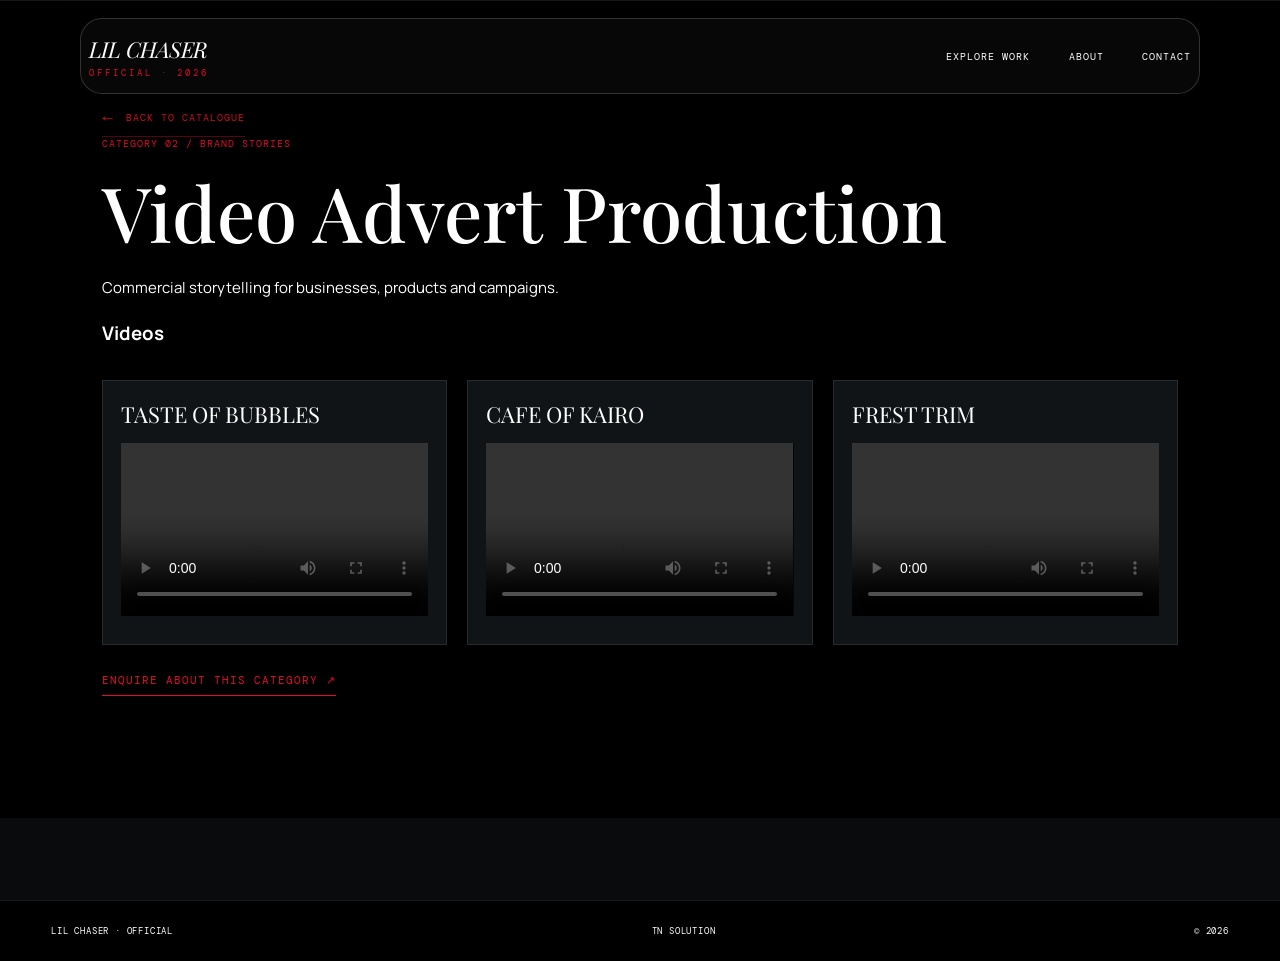
<file: catalog-commercial.html>
<!doctype html>
<html lang="en">
  <head>
    <meta charset="utf-8" />
    <meta name="viewport" content="width=device-width, initial-scale=1" />
    <meta name="theme-color" content="#08090a" />
    <title>Video Advert Production — LIL CHASER</title>
    <link rel="stylesheet" href="style.css" />
    <style>
      .catalog-page {
        min-height: 100svh;
        background: #0a0b0c;
      }
      .catalog-page .section {
        min-height: calc(100svh - 82px);
      }
      .video-frame {
        width: min(100%, 1000px);
        aspect-ratio: 16/9;
        background: #111416;
        border: 1px solid #e7cb8b55;
        margin: 30px 0;
      }
      .video-frame video {
        width: 100%;
        height: 100%;
        object-fit: contain;
        background: #050606;
      }
      .video-note {
        font:
          10px "DM Mono",
          monospace;
        color: #aaa9a3;
      }
      .video-list {
        display: grid;
        grid-template-columns: repeat(auto-fit, minmax(min(100%, 320px), 1fr));
        gap: 20px;
        margin-top: 34px;
      }
      .video-item {
        background: #111416;
        border: 1px solid #ffffff19;
        padding: 18px;
      }
      .video-item h3 {
        font:
          22px "Playfair Display",
          serif;
        margin: 0 0 14px;
      }
      .video-item video {
        display: block;
        width: 100%;
        aspect-ratio: 16/9;
        background: #050606;
      }
      .video-hint {
        color: #aaa9a3;
        font-size: 12px;
        line-height: 1.7;
        margin: 10px 0 0;
      }
    </style>
  </head>
  <body>
    <main class="catalog-page">
      <header class="top">
        <a href="index.html#home" class="brand"
          >LIL CHASER<small>OFFICIAL · 2026</small></a
        >
        <nav class="topnav" id="nav">
          <a href="index.html#catalogue">Explore Work</a
          ><a href="index.html#about">About</a
          ><a href="index.html#contact">Contact</a>
        </nav>
        <button
          class="menu"
          id="menu"
          aria-label="Open menu"
          aria-expanded="false"
        >
          ☰
        </button>
      </header>
      <section class="section">
        <a class="explore" href="index.html#catalogue"
          ><span>←</span> Back to catalogue</a
        >
        <div class="eyebrow">CATEGORY 02 / BRAND STORIES</div>
        <h2>Video Advert Production</h2>
        <p>Commercial storytelling for businesses, products and campaigns.</p>
        <h3>Videos</h3>
        
        <div class="video-list">
          <article class="video-item">
            <h3>TASTE OF BUBBLES</h3>
            <video controls playsinline preload="metadata">
              <source src="videos/commercial/video-1.mp4" type="video/mp4" />
              Your browser does not support video playback.
            </video>
            <p class="video-hint">
              
            </p>
          </article>
          <article class="video-item">
            <h3>CAFE OF KAIRO</h3>
            <video controls playsinline preload="metadata">
              <source src="videos/commercial/video-2.mp4" type="video/mp4" />
              Your browser does not support video playback.
            </video>
            <p class="video-hint">
              
            </p>
          </article>
          <article class="video-item">
            <h3>FREST TRIM</h3>
            <video controls playsinline preload="metadata">
              <source src="videos/commercial/video-3.mp4" type="video/mp4" />
              Your browser does not support video playback.
            </video>
            <p class="video-hint">
            
            </p>
          </article>
        </div>
        <a
          href="mailto:hello@lilchaser.com?subject=Video%20Advert%20Production%20Enquiry"
          class="contact"
          >Enquire about this category ↗</a
        >
      </section>
    </main>
    <footer class="footer">
      <span>LIL CHASER · OFFICIAL</span><span>TN SOLUTION</span
      ><span>© 2026</span>
    </footer>
    <script src="script.js"></script>
  </body>
</html>
</file>
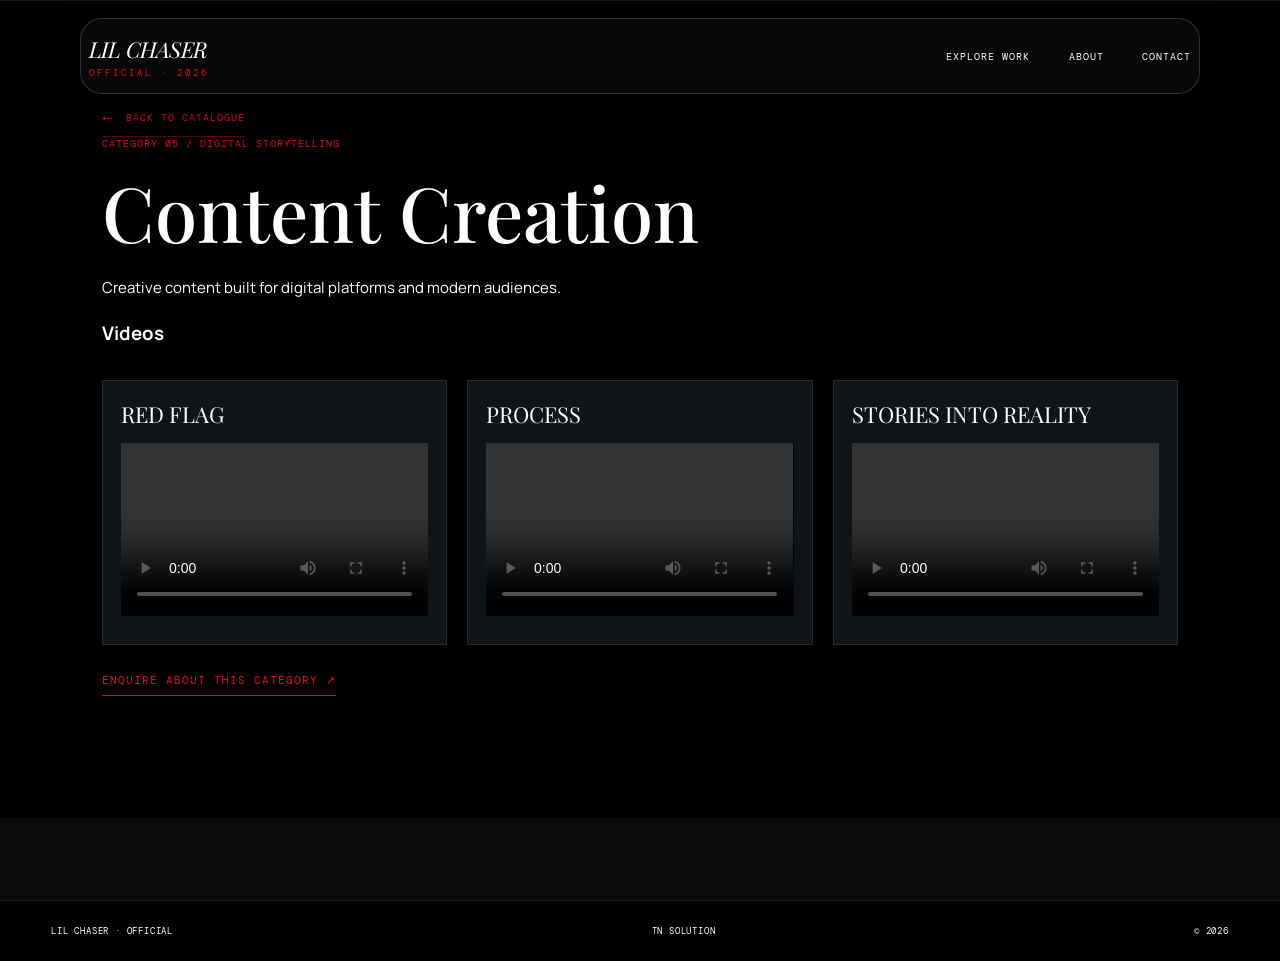
<file: catalog-content.html>
<!doctype html>
<html lang="en">
  <head>
    <meta charset="utf-8" />
    <meta name="viewport" content="width=device-width, initial-scale=1" />
    <meta name="theme-color" content="#08090a" />
    <title>Content Creation — LIL CHASER</title>
    <link rel="stylesheet" href="style.css" />
    <style>
      .catalog-page {
        min-height: 100svh;
        background: #0a0b0c;
      }
      .catalog-page .section {
        min-height: calc(100svh - 82px);
      }
      .video-frame {
        width: min(100%, 1000px);
        aspect-ratio: 16/9;
        background: #111416;
        border: 1px solid #e7cb8b55;
        margin: 30px 0;
      }
      .video-frame video {
        width: 100%;
        height: 100%;
        object-fit: contain;
        background: #050606;
      }
      .video-note {
        font:
          10px "DM Mono",
          monospace;
        color: #aaa9a3;
      }
      .video-list {
        display: grid;
        grid-template-columns: repeat(auto-fit, minmax(min(100%, 320px), 1fr));
        gap: 20px;
        margin-top: 34px;
      }
      .video-item {
        background: #111416;
        border: 1px solid #ffffff19;
        padding: 18px;
      }
      .video-item h3 {
        font:
          22px "Playfair Display",
          serif;
        margin: 0 0 14px;
      }
      .video-item video {
        display: block;
        width: 100%;
        aspect-ratio: 16/9;
        background: #050606;
      }
      .video-hint {
        color: #aaa9a3;
        font-size: 12px;
        line-height: 1.7;
        margin: 10px 0 0;
      }
    </style>
  </head>
  <body>
    <main class="catalog-page">
      <header class="top">
        <a href="index.html#home" class="brand"
          >LIL CHASER<small>OFFICIAL · 2026</small></a
        >
        <nav class="topnav" id="nav">
          <a href="index.html#catalogue">Explore Work</a
          ><a href="index.html#about">About</a
          ><a href="index.html#contact">Contact</a>
        </nav>
        <button
          class="menu"
          id="menu"
          aria-label="Open menu"
          aria-expanded="false"
        >
          ☰
        </button>
      </header>
      <section class="section">
        <a class="explore" href="index.html#catalogue"
          ><span>←</span> Back to catalogue</a
        >
        <div class="eyebrow">CATEGORY 05 / DIGITAL STORYTELLING</div>
        <h2>Content Creation</h2>
        <p>
          Creative content built for digital platforms and modern audiences.
        </p>
        <h3>Videos</h3>
        
        <div class="video-list">
          <article class="video-item">
            <h3>RED FLAG</h3>
            <video controls playsinline preload="metadata">
              <source src="videos/content/video-1.mp4" type="video/mp4" />
              Your browser does not support video playback.
            </video>
            <p class="video-hint">
             
            </p>
          </article>
          <article class="video-item">
            <h3>PROCESS</h3>
            <video controls playsinline preload="metadata">
              <source src="videos/content/video-2.mp4" type="video/mp4" />
              Your browser does not support video playback.
            </video>
            <p class="video-hint">
              
            </p>
          </article>
          <article class="video-item">
            <h3>STORIES INTO REALITY</h3>
            <video controls playsinline preload="metadata">
              <source src="videos/content/video-3.mp4" type="video/mp4" />
              Your browser does not support video playback.
            </video>
            <p class="video-hint">
             
            </p>
          </article>
        </div>
        <a
          href="mailto:hello@lilchaser.com?subject=Content%20Creation%20Enquiry"
          class="contact"
          >Enquire about this category ↗</a
        >
      </section>
    </main>
    <footer class="footer">
      <span>LIL CHASER · OFFICIAL</span><span>TN SOLUTION</span
      ><span>© 2026</span>
    </footer>
    <script src="script.js"></script>
  </body>
</html>
</file>
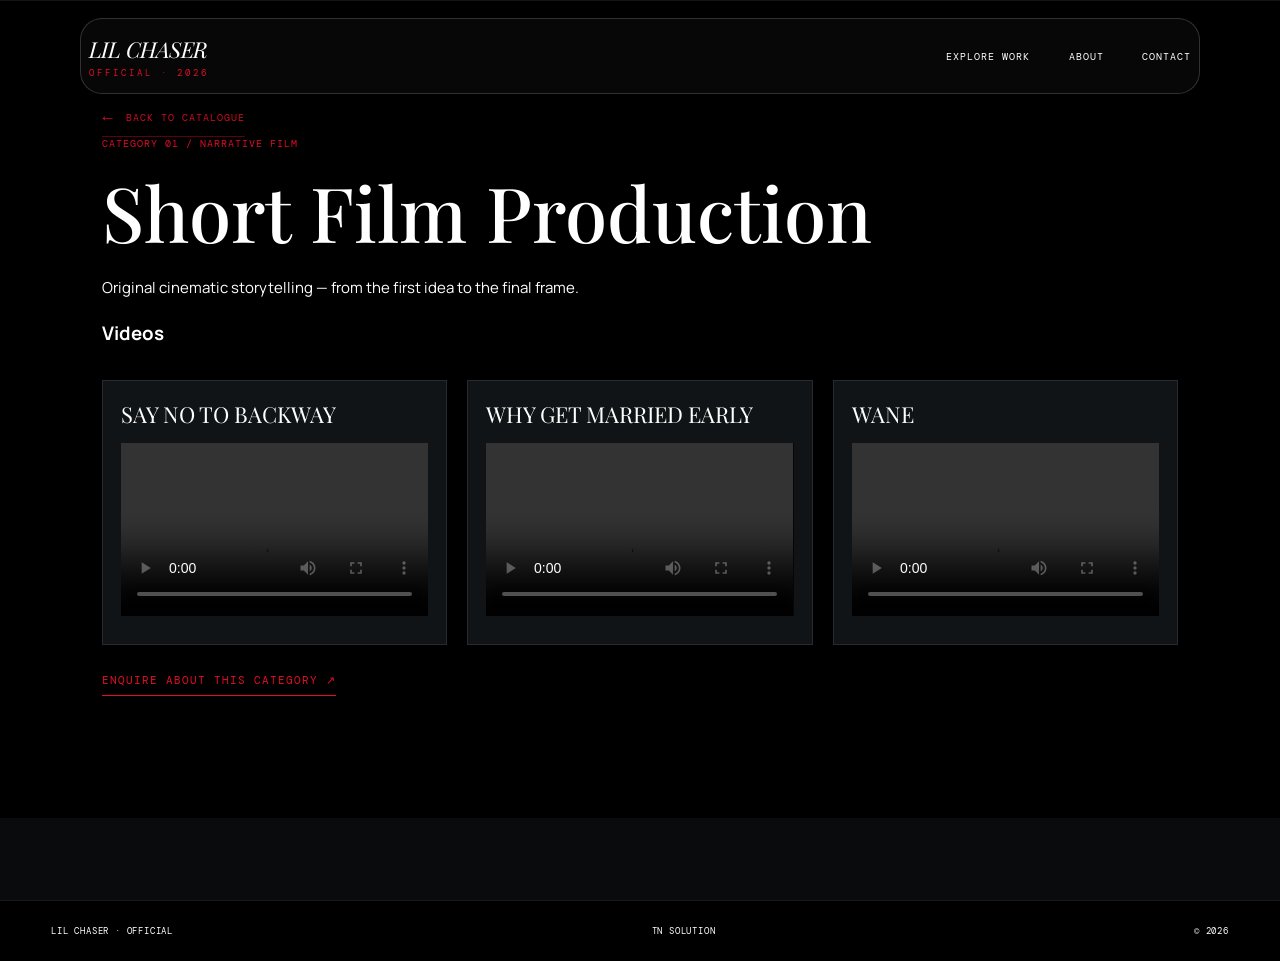
<file: catalog-film.html>
<!doctype html>
<html lang="en">
  <head>
    <meta charset="utf-8" />
    <meta name="viewport" content="width=device-width, initial-scale=1" />
    <meta name="theme-color" content="#08090a" />
    <title>Short Film Production — LIL CHASER</title>
    <link rel="stylesheet" href="style.css" />
    <style>
      .catalog-page {
        min-height: 100svh;
        background: #0a0b0c;
      }
      .catalog-page .section {
        min-height: calc(100svh - 82px);
      }
      .video-frame {
        width: min(100%, 1000px);
        aspect-ratio: 16/9;
        background: #111416;
        border: 1px solid #e7cb8b55;
        margin: 30px 0;
      }
      .video-frame video {
        width: 100%;
        height: 100%;
        object-fit: contain;
        background: #050606;
      }
      .video-note {
        font:
          10px "DM Mono",
          monospace;
        color: #aaa9a3;
      }
      .video-list {
        display: grid;
        grid-template-columns: repeat(auto-fit, minmax(min(100%, 320px), 1fr));
        gap: 20px;
        margin-top: 34px;
      }
      .video-item {
        background: #111416;
        border: 1px solid #ffffff19;
        padding: 18px;
      }
      .video-item h3 {
        font:
          22px "Playfair Display",
          serif;
        margin: 0 0 14px;
      }
      .video-item video {
        display: block;
        width: 100%;
        aspect-ratio: 16/9;
        background: #050606;
      }
      .video-hint {
        color: #aaa9a3;
        font-size: 12px;
        line-height: 1.7;
        margin: 10px 0 0;
      }
    </style>
  </head>
  <body>
    <main class="catalog-page">
      <header class="top">
        <a href="index.html#home" class="brand"
          >LIL CHASER<small>OFFICIAL · 2026</small></a
        >
        <nav class="topnav" id="nav">
          <a href="index.html#catalogue">Explore Work</a
          ><a href="index.html#about">About</a
          ><a href="index.html#contact">Contact</a>
        </nav>
        <button
          class="menu"
          id="menu"
          aria-label="Open menu"
          aria-expanded="false"
        >
          ☰
        </button>
      </header>
      <section class="section">
        <a class="explore" href="index.html#catalogue"
          ><span>←</span> Back to catalogue</a
        >
        <div class="eyebrow">CATEGORY 01 / NARRATIVE FILM</div>
        <h2>Short Film Production</h2>
        <p>
          Original cinematic storytelling — from the first idea to the final
          frame.
        </p>
        <h3>Videos</h3>
        
        <div class="video-list">
          <article class="video-item">
            <h3>SAY NO TO BACKWAY</h3>
            <video controls playsinline preload="metadata">
              <source src="videos/film/video-1.mp4" type="video/mp4" />
              Your browser does not support video playback.
            </video>
            <p class="video-hint"></code></p>
          </article>
          <article class="video-item">
            <h3>WHY GET MARRIED EARLY</h3>
            <video controls playsinline preload="metadata">
              <source src="videos/film/video-2.mp4" type="video/mp4" />
              Your browser does not support video playback.
            </video>
            <p class="video-hint"><code></code></p>
          </article>
          <article class="video-item">
            <h3>WANE</h3>
            <video controls playsinline preload="metadata">
              <source src="videos/film/video-3.mp4" type="video/mp4" />
              Your browser does not support video playback.
            </video>
            <p class="video-hint"> <code></code></p>
          </article>
        </div>
        <a
          href="mailto:hello@lilchaser.com?subject=Short%20Film%20Production%20Enquiry"
          class="contact"
          >Enquire about this category ↗</a
        >
      </section>
    </main>
    <footer class="footer">
      <span>LIL CHASER · OFFICIAL</span><span>TN SOLUTION</span
      ><span>© 2026</span>
    </footer>
    <script src="script.js"></script>
  </body>
</html>
</file>
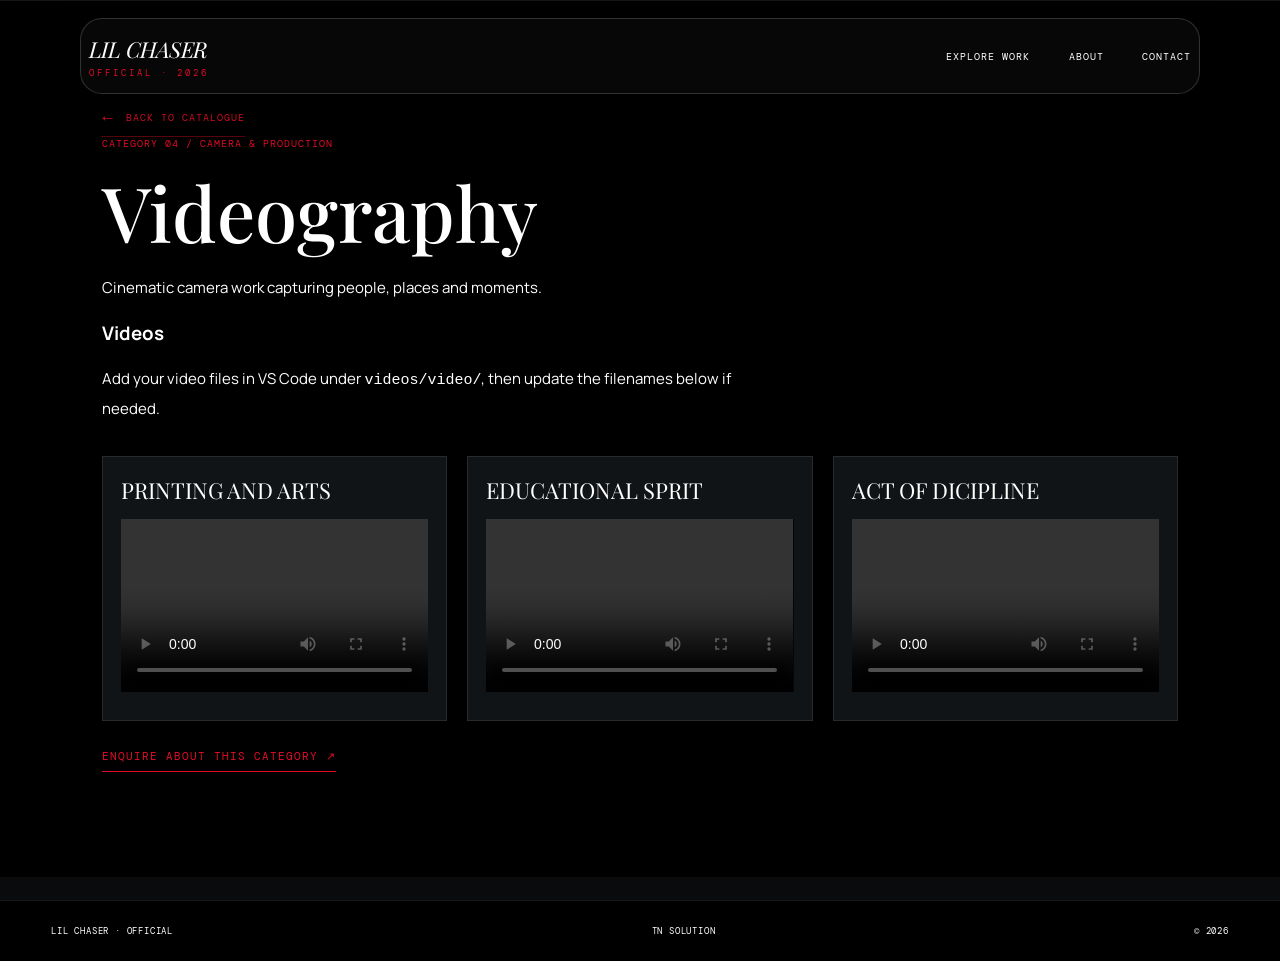
<file: catalog-video.html>
<!doctype html>
<html lang="en">
  <head>
    <meta charset="utf-8" />
    <meta name="viewport" content="width=device-width, initial-scale=1" />
    <meta name="theme-color" content="#08090a" />
    <title>Videography — LIL CHASER</title>
    <link rel="stylesheet" href="style.css" />
    <style>
      .catalog-page {
        min-height: 100svh;
        background: #0a0b0c;
      }
      .catalog-page .section {
        min-height: calc(100svh - 82px);
      }
      .video-frame {
        width: min(100%, 1000px);
        aspect-ratio: 16/9;
        background: #111416;
        border: 1px solid #e7cb8b55;
        margin: 30px 0;
      }
      .video-frame video {
        width: 100%;
        height: 100%;
        object-fit: contain;
        background: #050606;
      }
      .video-note {
        font:
          10px "DM Mono",
          monospace;
        color: #aaa9a3;
      }
      .video-list {
        display: grid;
        grid-template-columns: repeat(auto-fit, minmax(min(100%, 320px), 1fr));
        gap: 20px;
        margin-top: 34px;
      }
      .video-item {
        background: #111416;
        border: 1px solid #ffffff19;
        padding: 18px;
      }
      .video-item h3 {
        font:
          22px "Playfair Display",
          serif;
        margin: 0 0 14px;
      }
      .video-item video {
        display: block;
        width: 100%;
        aspect-ratio: 16/9;
        background: #050606;
      }
      .video-hint {
        color: #aaa9a3;
        font-size: 12px;
        line-height: 1.7;
        margin: 10px 0 0;
      }
    </style>
  </head>
  <body>
    <main class="catalog-page">
      <header class="top">
        <a href="index.html#home" class="brand"
          >LIL CHASER<small>OFFICIAL · 2026</small></a
        >
        <nav class="topnav" id="nav">
          <a href="index.html#catalogue">Explore Work</a
          ><a href="index.html#about">About</a
          ><a href="index.html#contact">Contact</a>
        </nav>
        <button
          class="menu"
          id="menu"
          aria-label="Open menu"
          aria-expanded="false"
        >
          ☰
        </button>
      </header>
      <section class="section">
        <a class="explore" href="index.html#catalogue"
          ><span>←</span> Back to catalogue</a
        >
        <div class="eyebrow">CATEGORY 04 / CAMERA & PRODUCTION</div>
        <h2>Videography</h2>
        <p>Cinematic camera work capturing people, places and moments.</p>
        <h3>Videos</h3>
        <p>
          Add your video files in VS Code under <code>videos/video/</code>, then
          update the filenames below if needed.
        </p>
        <div class="video-list">
          <article class="video-item">
            <h3>PRINTING AND ARTS</h3>
            <video controls playsinline preload="metadata">
              <source src="videos/video/video-1.mp4" type="video/mp4" />
              Your browser does not support video playback.
            </video>
            <p class="video-hint">
              
            </p>
          </article>
          <article class="video-item">
            <h3>EDUCATIONAL SPRIT</h3>
            <video controls playsinline preload="metadata">
              <source src="videos/video/video-2.mp4" type="video/mp4" />
              Your browser does not support video playback.
            </video>
            <p class="video-hint">
             
            </p>
          </article>
          <article class="video-item">
            <h3>ACT OF DICIPLINE</h3>
            <video controls playsinline preload="metadata">
              <source src="videos/video/video-3.mp4" type="video/mp4" />
              Your browser does not support video playback.
            </video>
            <p class="video-hint">
              
            </p>
          </article>
        </div>
        <a
          href="mailto:hello@lilchaser.com?subject=Videography%20Enquiry"
          class="contact"
          >Enquire about this category ↗</a
        >
      </section>
    </main>
    <footer class="footer">
      <span>LIL CHASER · OFFICIAL</span><span>TN SOLUTION</span
      ><span>© 2026</span>
    </footer>
    <script src="script.js"></script>
  </body>
</html>
</file>
<file: style.css>
@import url("https://fonts.googleapis.com/css2?family=DM+Mono:wght@400;500&family=Manrope:wght@400;500;600;700;800&family=Playfair+Display:ital,wght@0,500;1,500&display=swap");
:root {
  --gold: #e20d26;
  --cream: #ffffff;
  --ink: #000000;
  --muted: #ffffff;
  --line: #ffffff27;
  --panel: #000000;
}
* {
  box-sizing: border-box;
}
html {
  scroll-behavior: smooth;
}
body {
  margin: 0;
  background: var(--ink);
  color: #ffffff;
  font-family: Manrope, Arial, sans-serif;
  overflow-x: hidden;
}
a {
  color: inherit;
}
.mono,
.eyebrow,
.micro,
.foot {
  font:
    10px "DM Mono",
    monospace;
  letter-spacing: 1px;
  text-transform: uppercase;
}
.shell {
  min-height: 0;
  position: relative;
  isolation: isolate;
  overflow: hidden;
  background: radial-gradient(
    ellipse at 49% 43%,
    #ffffff 0%,
    #000000 24%,
    #000000 56%,
    #000000 78%
  );
}
.shell:before {
  content: "";
  position: absolute;
  inset: -15%;
  z-index: -1;
  background:
    linear-gradient(115deg, transparent 35%, #ffffff18 45%, transparent 52%),
    radial-gradient(ellipse at 50% 110%, #e20d2631, transparent 37%);
  transform: rotate(-8deg);
  animation: glow 10s ease-in-out infinite alternate;
}
.shell:after {
  content: "";
  position: absolute;
  inset: 0;
  pointer-events: none;
  opacity: 0.13;
  background-image: url("data:image/svg+xml,%3Csvg viewBox='0 0 180 180' xmlns='http://www.w3.org/2000/svg'%3E%3Cfilter id='n'%3E%3CfeTurbulence type='fractalNoise' baseFrequency='.9' numOctaves='3' stitchTiles='stitch'/%3E%3C/filter%3E%3Crect width='100%25' height='100%25' filter='url(%23n)' opacity='.25'/%3E%3C/svg%3E");
  mix-blend-mode: screen;
}
.top {
  height: 82px;
  display: flex;
  align-items: center;
  justify-content: space-between;
  padding: 0 4.4vw;
  position: relative;
  z-index: 5;
}
.brand {
  font:
    italic 22px "Playfair Display",
    serif;
  text-decoration: none;
  letter-spacing: -0.8px;
}
.brand small {
  display: block;
  font:
    9px "DM Mono",
    monospace;
  letter-spacing: 3px;
  color: var(--gold);
  font-style: normal;
  margin-top: 3px;
}
.topnav {
  display: flex;
  gap: clamp(22px, 4vw, 60px);
  align-items: center;
}
.topnav a,
.scroll {
  font:
    10px "DM Mono",
    monospace;
  letter-spacing: 1px;
  text-transform: uppercase;
  text-decoration: none;
  color: #ffffff;
}
.topnav a:hover,
.topnav a:focus {
  color: var(--gold);
}
.menu {
  display: none;
  border: 0;
  color: var(--cream);
  background: none;
  font-size: 24px;
}
.hero {
  position: relative;
  min-height: calc(100svh - 82px);
  padding: 4vh 4vw 24px;
  display: flex;
  align-items: center;
  justify-content: center;
}
.orbit {
  position: absolute;
  width: min(57vw, 680px);
  aspect-ratio: 1;
  border: 1px solid #e20d2620;
  border-radius: 50%;
  left: 50%;
  top: 49%;
  transform: translate(-50%, -50%) rotateX(68deg);
  box-shadow:
    0 0 80px #e20d2617,
    inset 0 0 70px #e20d260c;
  animation: turn 28s linear infinite;
}
.orbit:before,
.orbit:after {
  content: "";
  position: absolute;
  inset: 12%;
  border: 1px solid #ffffff26;
  border-radius: 50%;
}
.orbit:after {
  inset: 27%;
  border-color: #e20d2622;
}
.visual {
  position: absolute;
  left: 50%;
  top: 47%;
  width: min(31vw, 390px);
  height: min(43vh, 380px);
  transform: translate(-50%, -50%);
  border: 1px solid #e20d2654;
  background:
    radial-gradient(ellipse at 50% 28%, #ffffff6b, transparent 30%),
    linear-gradient(145deg, #ffffff2e, #000000 44%, #000000 75%);
  box-shadow:
    0 35px 100px #000b,
    inset 0 0 70px #ffffff14;
  overflow: hidden;
  animation: float 6s ease-in-out infinite;
}
.visual:after {
  content: "LC";
  position: absolute;
  inset: 0;
  display: grid;
  place-items: center;
  font:
    italic 110px "Playfair Display",
    serif;
  color: #e20d2632;
}
.visual-label {
  position: absolute;
  z-index: 1;
  bottom: 14px;
  left: 18px;
  right: 18px;
  display: flex;
  justify-content: space-between;
  color: #ffffff;
  font:
    9px "DM Mono",
    monospace;
  letter-spacing: 1px;
}
.title {
  position: relative;
  z-index: 2;
  width: 100%;
  display: grid;
  grid-template-columns: 1fr auto 1fr;
  align-items: center;
  pointer-events: none;
}
.title h1 {
  font:
    clamp(55px, 8.5vw, 132px)/0.82 "Playfair Display",
    Georgia,
    serif;
  font-weight: 500;
  letter-spacing: -0.07em;
  color: var(--cream);
  margin: 0;
  text-shadow: 0 4px 40px #0008;
}
.title h1 span {
  display: block;
  font-style: italic;
}
.left {
  text-align: left;
}
.right {
  text-align: right;
}
.right span {
  padding-right: 3vw;
}
.middle-space {
  width: min(31vw, 390px);
}
.meta {
  position: absolute;
  z-index: 2;
  left: 50%;
  top: calc(47% + min(21.5vh, 190px));
  transform: translateX(-50%);
  width: min(31vw, 390px);
  display: flex;
  justify-content: space-between;
  align-items: center;
  border-top: 1px solid #ffffff4d;
  padding-top: 12px;
  color: #ffffff;
}
.types {
  position: absolute;
  top: 18%;
  left: 50%;
  transform: translateX(-50%);
  width: min(31vw, 390px);
  display: flex;
  justify-content: space-between;
}
.types span {
  font-size: 9px;
  color: #ffffff;
}
.counter {
  position: absolute;
  left: 4.4vw;
  bottom: 33px;
  color: var(--gold);
}
.caption {
  position: absolute;
  right: 4.4vw;
  bottom: 33px;
  display: flex;
  gap: clamp(24px, 5vw, 80px);
  align-items: end;
}
.roles {
  display: grid;
  gap: 5px;
}
.roles span {
  font:
    9px "DM Mono",
    monospace;
  letter-spacing: 1px;
  color: #ffffff;
}
.roles span:first-child {
  color: var(--gold);
}
.scroll {
  position: absolute;
  bottom: 33px;
  left: 50%;
  transform: translateX(-50%);
}
.scroll:after {
  content: " ↓";
  color: var(--gold);
}
.section {
  padding: 105px 8vw;
  background: #000000;
  border-top: 1px solid #ffffff15;
}
.section .eyebrow {
  color: var(--gold);
}
.section h2 {
  font:
    clamp(38px, 6vw, 76px)/1.05 "Playfair Display",
    serif;
  font-weight: 500;
  max-width: 850px;
  margin: 22px 0;
}
.section p {
  max-width: 650px;
  color: #ffffff;
  line-height: 1.85;
  font-size: 15px;
}
.intro-grid {
  display: grid;
  grid-template-columns: 1.1fr 0.9fr;
  gap: 8vw;
  align-items: end;
}
.intro-note {
  border-left: 1px solid var(--gold);
  padding-left: 24px;
  margin-bottom: 10px;
}
.catalogue {
  background: #000000;
}
.catalogue-head {
  display: flex;
  justify-content: space-between;
  align-items: end;
  gap: 30px;
  margin-bottom: 34px;
}
.catalogue-head p {
  max-width: 380px;
  margin: 0;
}
.filters {
  display: flex;
  gap: 9px;
  flex-wrap: wrap;
  margin: 30px 0 34px;
}
.filter {
  border: 1px solid #ffffff35;
  background: transparent;
  color: #ffffff;
  padding: 12px 16px;
  border-radius: 99px;
  font:
    9px "DM Mono",
    monospace;
  letter-spacing: 0.8px;
  text-transform: uppercase;
  cursor: pointer;
  transition: 0.25s;
}
.filter:hover,
.filter.active {
  background: var(--gold);
  border-color: var(--gold);
  color: #111;
}
.grid {
  display: grid;
  grid-template-columns: repeat(3, minmax(0, 1fr));
  gap: 18px;
}
.work-card {
  min-width: 0;
  background: #000000;
  border: 1px solid #ffffff19;
  transition:
    transform 0.35s,
    border-color 0.35s;
  overflow: hidden;
}
.work-card:hover {
  transform: translateY(-7px);
  border-color: #e20d2680;
}
.thumb {
  height: 245px;
  position: relative;
  overflow: hidden;
  background: linear-gradient(135deg, #ffffff, #000000 55%, #000000);
}
.thumb:before {
  content: "";
  position: absolute;
  inset: 0;
  background:
    radial-gradient(ellipse at 70% 30%, #e20d2650, transparent 24%),
    linear-gradient(120deg, transparent 25%, #ffffff19 48%, transparent 65%);
  transition: transform 0.6s;
}
.work-card:hover .thumb:before {
  transform: scale(1.15) rotate(5deg);
}
.thumb:after {
  content: attr(data-mark);
  position: absolute;
  right: 18px;
  bottom: 0;
  font:
    italic 90px/0.9 "Playfair Display",
    serif;
  color: #ffffff2b;
}
.thumb .tag {
  position: absolute;
  left: 17px;
  top: 17px;
  color: var(--gold);
  font:
    9px "DM Mono",
    monospace;
  letter-spacing: 1px;
}
.thumb.film {
  background: linear-gradient(135deg, #e20d26, #000000 62%, #000000);
}
.thumb.ad {
  background: linear-gradient(135deg, #e20d26, #000000 52%, #000000);
}
.thumb.acting {
  background: linear-gradient(135deg, #ffffff, #000000 58%, #000000);
}
.thumb.video {
  background: linear-gradient(135deg, #ffffff, #000000 55%, #000000);
}
.thumb.content {
  background: linear-gradient(135deg, #ffffff, #000000 55%, #000000);
}
.card-body {
  padding: 22px;
}
.card-top {
  display: flex;
  justify-content: space-between;
  gap: 12px;
  color: #ffffff;
  font:
    9px "DM Mono",
    monospace;
  letter-spacing: 0.8px;
  text-transform: uppercase;
}
.card-body h3 {
  font:
    25px "Playfair Display",
    serif;
  font-weight: 500;
  margin: 16px 0 9px;
}
.card-body p {
  font-size: 12px;
  line-height: 1.7;
  color: #ffffff;
  margin: 0 0 20px;
}
.explore {
  display: inline-flex;
  align-items: center;
  gap: 12px;
  color: var(--gold);
  font:
    10px "DM Mono",
    monospace;
  letter-spacing: 1px;
  text-transform: uppercase;
  text-decoration: none;
  border-bottom: 1px solid #e20d2665;
  padding-bottom: 8px;
  cursor: pointer;
  background: none;
  border-top: 0;
  border-left: 0;
  border-right: 0;
}
.explore span {
  font-size: 17px;
  transition: transform 0.2s;
}
.explore:hover span {
  transform: translate(4px, -3px);
}
.category-detail {
  display: none;
  margin-top: 35px;
  padding: 34px;
  border: 1px solid #e20d2655;
  background: linear-gradient(120deg, #000000, #000000);
}
.category-detail.open {
  display: block;
  animation: fade 0.35s ease;
}
.detail-top {
  display: flex;
  justify-content: space-between;
  gap: 20px;
  align-items: start;
}
.detail-top h3 {
  font:
    clamp(30px, 4vw, 48px) "Playfair Display",
    serif;
  font-weight: 500;
  margin: 10px 0;
}
.close-detail {
  border: 1px solid #ffffff40;
  background: none;
  color: #eee;
  padding: 9px 12px;
  cursor: pointer;
}
.detail-content {
  display: grid;
  grid-template-columns: 1fr 1fr;
  gap: 35px;
  align-items: center;
}
.detail-visual {
  min-height: 250px;
  background:
    radial-gradient(ellipse at 55% 40%, #e20d266b, transparent 25%),
    linear-gradient(140deg, #ffffff, #000000 65%, #000000);
  display: grid;
  place-items: center;
  font:
    italic 75px "Playfair Display",
    serif;
  color: #ffffff3d;
}
.detail-content p {
  margin: 0;
}
.detail-list {
  color: #ffffff;
  font-size: 13px;
  line-height: 2;
}
.detail-list li::marker {
  color: var(--gold);
}
.services {
  display: flex;
  flex-wrap: wrap;
  gap: 10px;
  margin-top: 30px;
}
.services span {
  border: 1px solid #ffffff2b;
  padding: 12px 15px;
  color: #ffffff;
  font:
    10px "DM Mono",
    monospace;
  letter-spacing: 0.7px;
  text-transform: uppercase;
}
.contact {
  display: inline-block;
  margin-top: 28px;
  color: var(--gold);
  text-decoration: none;
  font:
    11px "DM Mono",
    monospace;
  letter-spacing: 1px;
  text-transform: uppercase;
  border-bottom: 1px solid var(--gold);
  padding-bottom: 8px;
}
.footer {
  padding: 24px 4vw;
  display: flex;
  justify-content: space-between;
  color: #ffffff;
  font:
    9px "DM Mono",
    monospace;
  letter-spacing: 0.8px;
  border-top: 1px solid #ffffff18;
}
.modal-backdrop {
  position: fixed;
  inset: 0;
  background: #000d;
  z-index: 20;
  display: none;
  place-items: center;
  padding: 20px;
}
.modal-backdrop.show {
  display: grid;
}
.modal {
  width: min(680px, 100%);
  background: #000000;
  border: 1px solid #e20d2665;
  padding: clamp(24px, 5vw, 48px);
  position: relative;
  box-shadow: 0 30px 100px #000;
}
.modal h3 {
  font:
    clamp(32px, 5vw, 54px) "Playfair Display",
    serif;
  font-weight: 500;
  margin: 15px 0;
}
.modal p {
  color: #ffffff;
  line-height: 1.8;
  font-size: 14px;
}
.modal-close {
  position: absolute;
  right: 18px;
  top: 18px;
  background: none;
  color: #eee;
  border: 1px solid #ffffff40;
  padding: 8px 11px;
  cursor: pointer;
}
.modal-actions {
  display: flex;
  gap: 20px;
  flex-wrap: wrap;
  margin-top: 24px;
}
@keyframes turn {
  to {
    transform: translate(-50%, -50%) rotateX(68deg) rotateZ(360deg);
  }
}
@keyframes float {
  0%,
  100% {
    margin-top: 0;
  }
  50% {
    margin-top: -12px;
  }
}
@keyframes glow {
  to {
    transform: rotate(5deg) translateX(3%);
  }
}
@keyframes fade {
  from {
    opacity: 0;
    transform: translateY(10px);
  }
  to {
    opacity: 1;
    transform: none;
  }
}
@media (max-width: 850px) {
  .grid {
    grid-template-columns: repeat(2, minmax(0, 1fr));
  }
  .intro-grid {
    grid-template-columns: 1fr;
    gap: 15px;
  }
}
@media (max-width: 700px) {
  .top {
    height: 72px;
    padding: 0 22px;
  }
  .brand {
    font-size: 19px;
  }
  .menu {
    display: block;
  }
  .topnav {
    display: none;
    position: absolute;
    top: 65px;
    left: 15px;
    right: 15px;
    padding: 20px;
    background: #000000;
    border: 1px solid #ffffff25;
    flex-direction: column;
    align-items: flex-start;
  }
  .topnav.open {
    display: flex;
  }
  .hero {
    min-height: calc(90svh - 72px);
    padding: 0 22px 80px;
  }
  .orbit {
    width: 100vw;
  }
  .visual {
    width: 58vw;
    height: 34vh;
    top: 45%;
  }
  .visual:after {
    font-size: 70px;
  }
  .title {
    grid-template-columns: 1fr;
    gap: 0;
    position: absolute;
    top: 45%;
    transform: translateY(-50%);
    align-content: space-between;
    height: 200px;
  }
  .title h1 {
    font-size: clamp(52px, 13vw, 86px);
  }
  .title .left {
    align-self: start;
  }
  .title .right {
    align-self: end;
  }
  .right span {
    padding: 0;
  }
  .middle-space {
    display: none;
  }
  .meta {
    top: calc(45% + 18vh);
    width: 58vw;
  }
  .meta .center {
    font-size: 8px;
  }
  .types {
    top: 18%;
    width: 86%;
  }
  .types span {
    font-size: 8px;
  }
  .caption {
    right: 22px;
    bottom: 28px;
  }
  .caption .roles {
    display: none;
  }
  .counter {
    left: 22px;
    bottom: 28px;
  }
  .scroll {
    bottom: 28px;
  }
  .section {
    padding: 82px 24px;
  }
  .grid {
    grid-template-columns: 1fr;
  }
  .thumb {
    height: 220px;
  }
  .catalogue-head {
    display: block;
  }
  .category-detail {
    padding: 22px;
  }
  .detail-content {
    grid-template-columns: 1fr;
  }
  .detail-visual {
    min-height: 190px;
  }
  .footer {
    padding: 20px 22px;
    font-size: 8px;
    gap: 12px;
    flex-wrap: wrap;
  }
}
@media (prefers-reduced-motion: reduce) {
  *,
  *:before,
  *:after {
    animation-duration: 0.01ms !important;
    animation-iteration-count: 1 !important;
    scroll-behavior: auto !important;
  }
}
#catalogPage {
  display: none;
}
.catalog-open > main.shell,
.catalog-open > section,
.catalog-open > footer {
  display: none !important;
}
.catalog-open #catalogPage {
  display: block;
  min-height: 100svh;
  background: #000000;
}
.catalog-screen {
  min-height: calc(100svh - 82px);
}
.video-list {
  display: grid;
  grid-template-columns: repeat(auto-fit, minmax(min(100%, 360px), 1fr));
  gap: 20px;
  margin-top: 34px;
}
.video-item {
  background: #000000;
  border: 1px solid #ffffff19;
  padding: 18px;
}
.video-item h3 {
  font:
    22px "Playfair Display",
    serif;
  margin: 0 0 14px;
}
.video-item video {
  display: block;
  width: 100%;
  aspect-ratio: 16/9;
  background: #000000;
}
.video-note {
  font:
    10px "DM Mono",
    monospace;
  color: #ffffff;
}
#catalogPage .top {
  gap: 20px;
}
.work-card {
  cursor: pointer;
}
.work-card:focus-within {
  outline: 1px solid var(--gold);
}
#about {
  position: relative;
  isolation: isolate;
  min-height: min(900px, 100svh);
  display: flex;
  align-items: center;
  background-image: url("images/about-background.jpeg");
  background-size: cover;
  background-position: center 38%;
  overflow: hidden;
}
#about:before {
  content: "";
  position: absolute;
  inset: 0;
  z-index: -1;
  background:
    linear-gradient(
      90deg,
      rgba(0, 0, 0, 0.84) 0%,
      rgba(0, 0, 0, 0.67) 48%,
      rgba(0, 0, 0, 0.56) 100%
    ),
    linear-gradient(0deg, rgba(0, 0, 0, 0.35), rgba(0, 0, 0, 0.25));
}
#about .intro-grid {
  width: 100%;
}
#about .intro-note {
  background: rgba(0, 0, 0, 0.18);
  padding-top: 6px;
  padding-bottom: 6px;
  text-shadow: 0 1px 12px #000;
}
@media (max-width: 700px) {
  #about {
    min-height: 85svh;
    background-position: 58% center;
  }
  #about:before {
    background:
      linear-gradient(90deg, rgba(0, 0, 0, 0.78), rgba(0, 0, 0, 0.55)),
      linear-gradient(0deg, rgba(0, 0, 0, 0.4), rgba(0, 0, 0, 0.3));
  }
}

/* Hero film strip effect and images */
.hero-gallery { position:absolute; z-index:1; left:50%; top:47%; transform:translate(-50%,-50%); width:min(1130px,86vw); height:clamp(180px,30vw,390px); overflow:hidden; mask-image:linear-gradient(90deg,transparent 0,#000 10%,#000 90%,transparent 100%); }
.hero-track { display:flex; width:max-content; height:100%; gap:8px; animation:hero-film-drift 30s linear infinite; will-change:transform; }
.hero-shot { position:relative; flex:0 0 clamp(190px,20vw,270px); height:100%; overflow:hidden; opacity:.86; transform:translateY(var(--shift,0)); transition:opacity .35s,transform .6s; }
.hero-shot:nth-child(2),.hero-shot:nth-child(4),.hero-shot:nth-child(7),.hero-shot:nth-child(9) { --shift:18px; }
.hero-shot::after { content:""; position:absolute; inset:0; background:linear-gradient(0deg,#000000a6,transparent 50%); }
.hero-shot img { width:100%; height:100%; object-fit:cover; filter:saturate(.72) contrast(1.08); transition:transform .8s; }
.hero-shot:hover img { transform:scale(1.07); }
.hero-gallery .visual-label { z-index:2; color:#ffffff; }
@keyframes hero-film-drift { to { transform:translateX(calc(-50% - 4px)); } }
@media (max-width:700px) { .hero-gallery { width:min(1130px,86vw); height:clamp(180px,30vw,390px); } .hero-track { gap:8px; animation-duration:30s; } .hero-shot { flex-basis:clamp(190px,20vw,270px); } }
@media (prefers-reduced-motion:reduce) { .hero-track { animation:none; } }
/* Floating glass navigation */
.top {
  position: fixed;
  top: 18px;
  left: 50%;
  transform: translateX(-50%);
  width: min(1120px, calc(100% - 40px));
  height: 76px;
  padding: 8px 22px;
  border: 1px solid rgba(255,255,255,.16);
  border-radius: 22px;
  background: rgba(12,12,12,.64);
  -webkit-backdrop-filter: blur(18px) saturate(145%);
  backdrop-filter: blur(18px) saturate(145%);
  box-shadow: 0 14px 44px rgba(0,0,0,.28);
  z-index: 30;
}
.topnav { gap: clamp(18px, 3vw, 42px); }
.nav-item { position: static; display: flex; align-items: center; }
.nav-trigger {
  border: 0; padding: 12px 0; color: #fff; background: none; cursor: pointer;
  font: 10px "DM Mono", monospace; letter-spacing: 1px; text-transform: uppercase;
}
.nav-trigger::after { content: "+"; color: var(--gold); margin-left: 8px; }
.nav-item.open .nav-trigger::after { content: "−"; }
.mega-menu {
  position: absolute; top: calc(100% + 10px); left: 0; width: 100%;
  display: grid; grid-template-columns: repeat(3,minmax(0,1fr)) minmax(210px,1.15fr);
  gap: 24px; padding: 28px; border: 1px solid rgba(255,255,255,.15);
  border-radius: 20px; background: rgba(12,12,12,.91);
  -webkit-backdrop-filter: blur(22px) saturate(145%); backdrop-filter: blur(22px) saturate(145%);
  box-shadow: 0 24px 70px rgba(0,0,0,.46);
  opacity: 0; visibility: hidden; transform: translateY(8px);
  transition: opacity .2s ease, transform .2s ease, visibility .2s;
}
.nav-item.open .mega-menu, .nav-item:focus-within .mega-menu, .nav-item:hover .mega-menu {
  opacity: 1; visibility: visible; transform: translateY(0);
}
.mega-column { display: grid; align-content: start; gap: 5px; }
.mega-heading { margin: 0 0 12px; color: var(--gold); font: 9px "DM Mono",monospace; letter-spacing: 1.2px; text-transform: uppercase; }
.mega-menu a { display:block; padding: 10px 12px; border-radius: 10px; color:#eee; text-decoration:none; font-size:13px; letter-spacing:0; text-transform:none; transition:background .2s,color .2s; }
.mega-menu a:hover, .mega-menu a:focus-visible { color:#fff; background:rgba(255,255,255,.08); }
.mega-feature { position:relative; min-height:190px; overflow:hidden; display:flex; flex-direction:column; justify-content:end; gap:8px; padding:18px; border:1px solid #e20d2655; border-radius:14px; background:radial-gradient(ellipse at 70% 25%,#e20d2670,transparent 35%),linear-gradient(145deg,#ffffff24,#101010 60%); text-decoration:none; }
.mega-feature::before { content:"LC"; position:absolute; right:12px; top:-18px; color:#ffffff20; font:italic 100px "Playfair Display",serif; }
.mega-feature > * { position:relative; }
.mega-feature .eyebrow { color:var(--gold); }
.mega-feature strong { max-width:220px; font:italic 24px "Playfair Display",serif; }
.mega-feature span:last-child { color:#ddd; font-size:11px; line-height:1.5; }
.topnav .mega-menu a { font-family:Manrope,Arial,sans-serif; }
@media (max-width:700px) {
  .top { top:12px; width:calc(100% - 24px); height:60px; padding:8px 16px; border-radius:18px; }
  .topnav { top:calc(100% + 10px); left:0; right:0; max-height:calc(100svh - 100px); overflow:auto; gap:8px; padding:16px; border:1px solid rgba(255,255,255,.16); border-radius:18px; background:rgba(12,12,12,.94); -webkit-backdrop-filter:blur(18px); backdrop-filter:blur(18px); }
  .nav-item { width:100%; display:block; }
  .nav-trigger { width:100%; text-align:left; }
  .mega-menu { position:static; width:100%; display:none; grid-template-columns:1fr 1fr; gap:12px; padding:14px; margin:4px 0 10px; border-radius:14px; opacity:1; visibility:visible; transform:none; }
  .nav-item.open .mega-menu { display:grid; }
  .mega-feature { grid-column:1/-1; min-height:150px; }
  .topnav > a { padding:10px 0; }
}
@media (prefers-reduced-motion:reduce) { .mega-menu { transition:none; } }





/* Restore the navbar's original in-flow placement and plain styling */
.top {
  position: relative;
  top: auto;
  left: auto;
  transform: none;
  width: auto;
  min-height: 0;
  height: 82px;
  padding: 0 4.4vw;
  border: 0;
  border-radius: 0;
  background: transparent;
  -webkit-backdrop-filter: none;
  backdrop-filter: none;
  box-shadow: none;
  z-index: 5;
}
@media (max-width:700px) {
  .top { top:auto; left:auto; transform:none; width:auto; height:72px; min-height:0; padding:0 22px; border:0; border-radius:0; background:transparent; -webkit-backdrop-filter:none; backdrop-filter:none; box-shadow:none; }
}

/* Keep the mobile film strip identical to desktop and loop at the clone seam */
.hero-track { gap: 8px; animation: hero-film-drift 30s linear infinite; }
.hero-shot { flex-basis: clamp(190px, 20vw, 270px); }
@keyframes hero-film-drift { to { transform: translateX(calc(-50% - 4px)); } }
@media (max-width:700px) {
  .hero-gallery { width: min(1130px, 86vw); height: clamp(180px, 30vw, 390px); }
  .hero-track { gap: 8px; animation-duration: 30s; animation-iteration-count: infinite; }
  .hero-shot { flex-basis: clamp(190px, 20vw, 270px); }
}


/* Floating glass navigation with a nav-width mega menu */
.top {
  position: fixed;
  top: 18px;
  left: 50%;
  transform: translateX(-50%);
  width: min(1120px, calc(100% - 40px));
  height: 76px;
  padding: 8px;
  border: 1px solid rgba(255,255,255,.17);
  border-radius: 22px;
  background: rgba(12,12,12,.64);
  -webkit-backdrop-filter: blur(18px) saturate(145%);
  backdrop-filter: blur(18px) saturate(145%);
  box-shadow: 0 14px 44px rgba(0,0,0,.28);
  z-index: 50;
}
.topnav { gap: clamp(18px, 3vw, 42px); }
.nav-item { position: static; }
.mega-menu {
  left: 0;
  right: 0;
  width: 100%;
  grid-template-columns: repeat(3, minmax(0, 1fr)) minmax(210px, 1.15fr);
}
@media (max-width:700px) {
  .top {
    top: 12px;
    left: 12px;
    transform: none;
    width: calc(100% - 24px);
    height: 60px;
    padding: 8px;
    border-radius: 18px;
  }
  .topnav {
    top: calc(100% + 10px);
    left: 0;
    right: 0;
    max-height: calc(100svh - 100px);
    overflow: auto;
    padding: 16px;
    border: 1px solid rgba(255,255,255,.16);
    border-radius: 18px;
    background: rgba(12,12,12,.94);
    -webkit-backdrop-filter: blur(18px);
    backdrop-filter: blur(18px);
  }
  .mega-menu {
    position: static;
    width: 100%;
    display: none;
    grid-template-columns: 1fr 1fr;
    gap: 12px;
    padding: 14px;
    margin: 4px 0 10px;
    border-radius: 14px;
    opacity: 1;
    visibility: visible;
    transform: none;
  }
  .nav-item.open .mega-menu { display: grid; }
  .mega-feature { grid-column: 1 / -1; min-height: 150px; }
}

/* Start the carousel only after its duplicate cards are ready */
.hero-track:not(.is-looping) { animation: none; }
.hero-track.is-looping { animation: hero-film-drift 30s linear infinite; }
@media (max-width:700px) {
  .hero-track.is-looping { gap: 8px; animation-duration: 30s; animation-iteration-count: infinite; }
  .hero-shot { flex-basis: clamp(190px, 20vw, 270px); }
}
@media (prefers-reduced-motion:reduce) {
  .hero-track.is-looping { animation: none; }
}

/* Use the measured duplicate seam so the hero strip never drifts into empty space */
@keyframes hero-film-drift {
  from { transform: translateX(0); }
  to { transform: translateX(var(--loop-distance, -50%)); }
}
.hero-track:not(.is-looping) { animation: none; }
.hero-track.is-looping { animation: hero-film-drift 30s linear infinite; }
@media (max-width:700px) {
  .hero-gallery { width: min(1130px, 86vw); height: clamp(180px, 30vw, 390px); }
  .hero-track.is-looping { gap: 8px; animation-duration: 30s; animation-iteration-count: infinite; }
  .hero-shot { flex-basis: clamp(190px, 20vw, 270px); }
}
@media (prefers-reduced-motion:reduce) { .hero-track.is-looping { animation: none; } }
</file>
